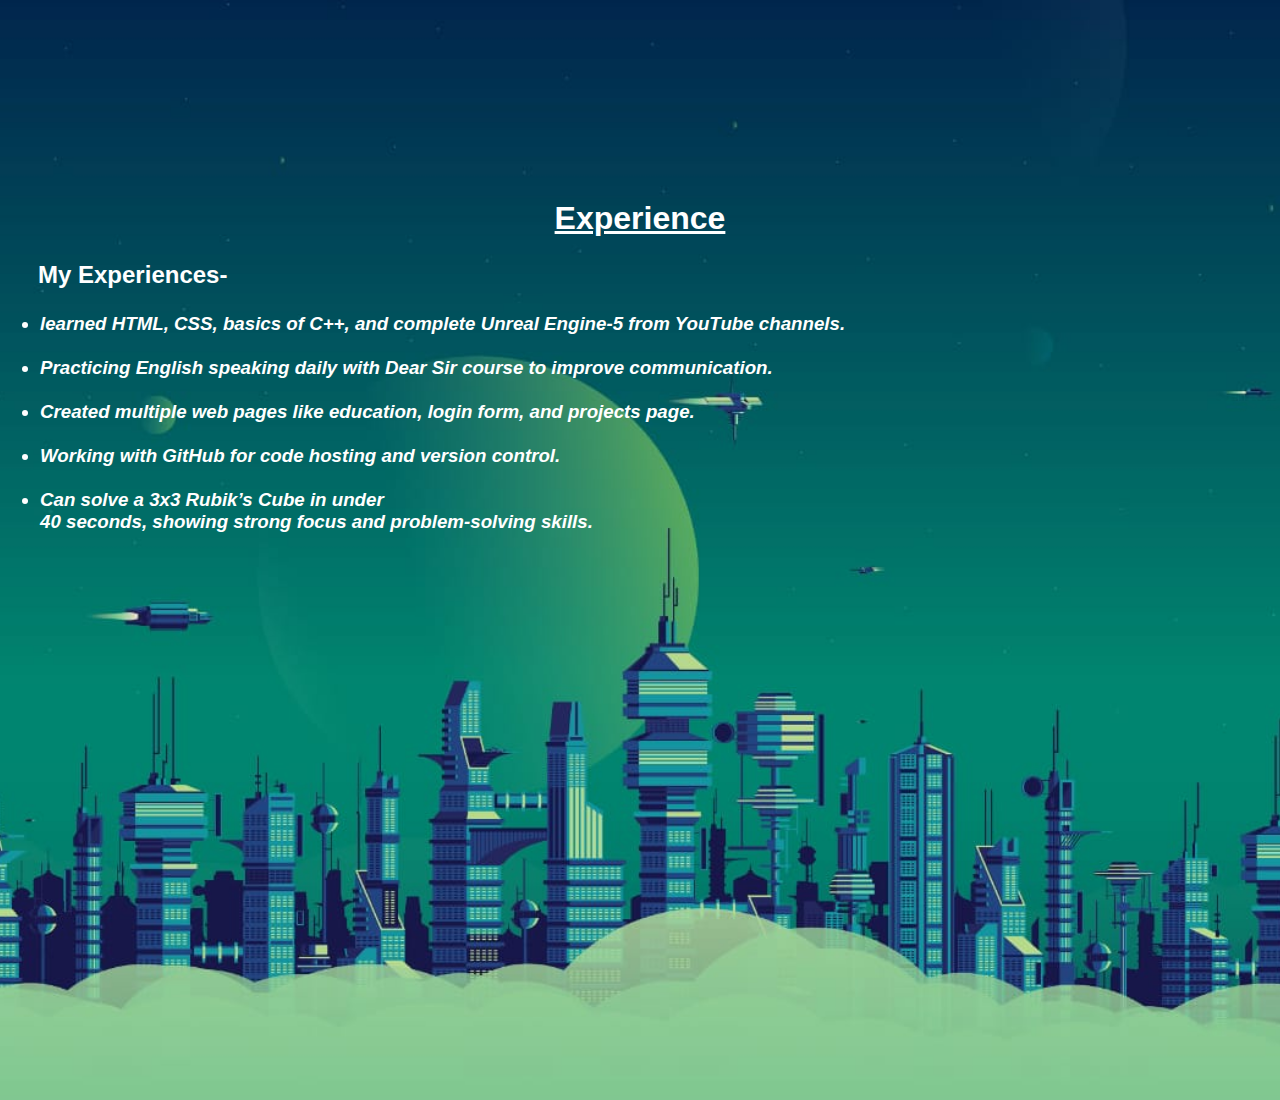
<file: experience.html>
<!DOCTYPE html>
<html lang="en">
  <head>
    <meta charset="UTF-8" />
    <meta http-equiv="X-UA-Compatible" content="IE=edge" />
    <meta name="viewport" content="width=device-width, initial-scale=1.0" />
    <title>Experience</title>
    <style>
      body {
        margin: 0;
        padding: 0;
        background-image: url("WhatsApp Image 2025-05-31 at 22.47.56_411f1a41.jpg");
        background-size: cover;
        background-repeat: no-repeat;
        background-position: center;
        min-height: 100vh;
        color: white;
        font-family: Arial, sans-serif;
        margin-top: 200px;
      }
    </style>
  </head>
  <body>
    <header>
      <h1 style="text-align: center"><u>Experience</u></h1>
      <h2>
        <p style="margin-left: 38px">My Experiences-</p>
      </h2>
    </header>
    <main>
      <i>
        <h3>
          <ul>
            <li>learned HTML, CSS, basics of C++, and complete Unreal Engine-5 from YouTube channels.</li>
            <br />
            <li>Practicing English speaking daily with Dear Sir course to improve communication.</li>
            <br />
            <li>
             Created multiple web pages like education, login form, and projects page.</li>
            <br />
            <li>
              Working with GitHub for code hosting and version control.
            </li>
            <br />
            <li>
              Can solve a 3x3 Rubik’s Cube in under <br>40 seconds, showing strong focus and problem-solving skills.
            </li>
          </ul>
        </h3>
      </i>
    </main>
  </body>
</html>
</file>
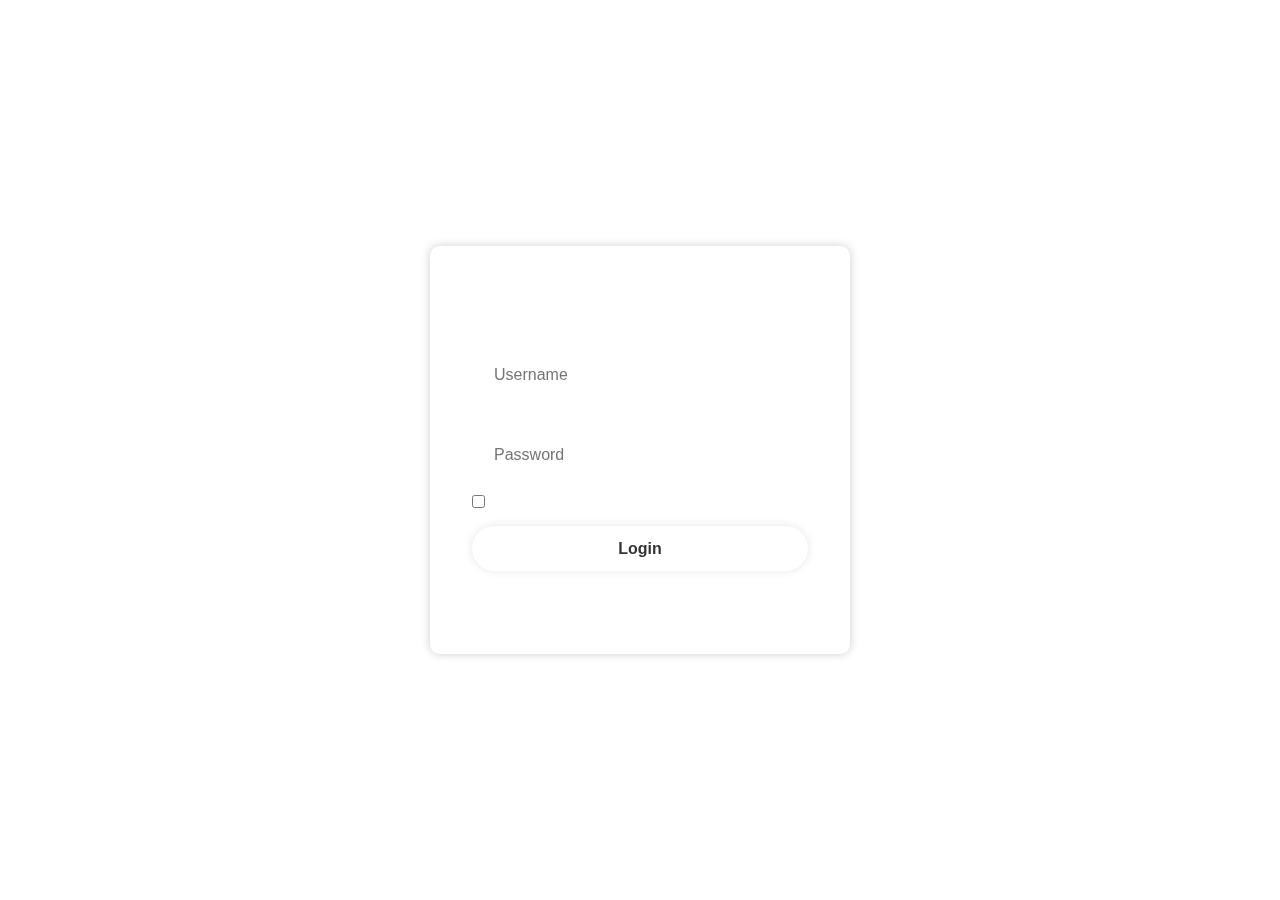
<file: login_form.html>
<!DOCTYPE html>
<html lang="en">
  <head>
    <meta charset="UTF-8" />
    <meta http-equiv="X-UA-Compatible" content="IE=edge" />
    <meta name="viewport" content="width=device-width, initial-scale=1.0" />
    <title>Login Form</title>
    <link rel="stylesheet" href="style_loginForm.css" />
    <link
      href="https://cdn.boxicons.com/fonts/basic/boxicons.min.css"
      rel="stylesheet"
    />
  </head>
  <body>
    <div class="header">
      <form action="">
        <h1>Login</h1>
        <div class="Input-box">
          <input type="text" placeholder="Username" required />
          <i class="bx bx-user"></i>
        </div>
        <div class="Input-box">
          <input type="password" placeholder="Password" required />
          <i class="bx bx-lock-keyhole"></i>
        </div>

        <div class="remember-forgot">
          <label> <input type="checkbox" />Remember me </label>
          <a href="#">Forgot Password?</a>
        </div>

        <button type="submit" class="button">Login</button>

        <div class="register-link">
          <p>Don't have an account? <a href="#">Register</a></p>
        </div>
      </form>
    </div>
  </body>
</html>
</file>
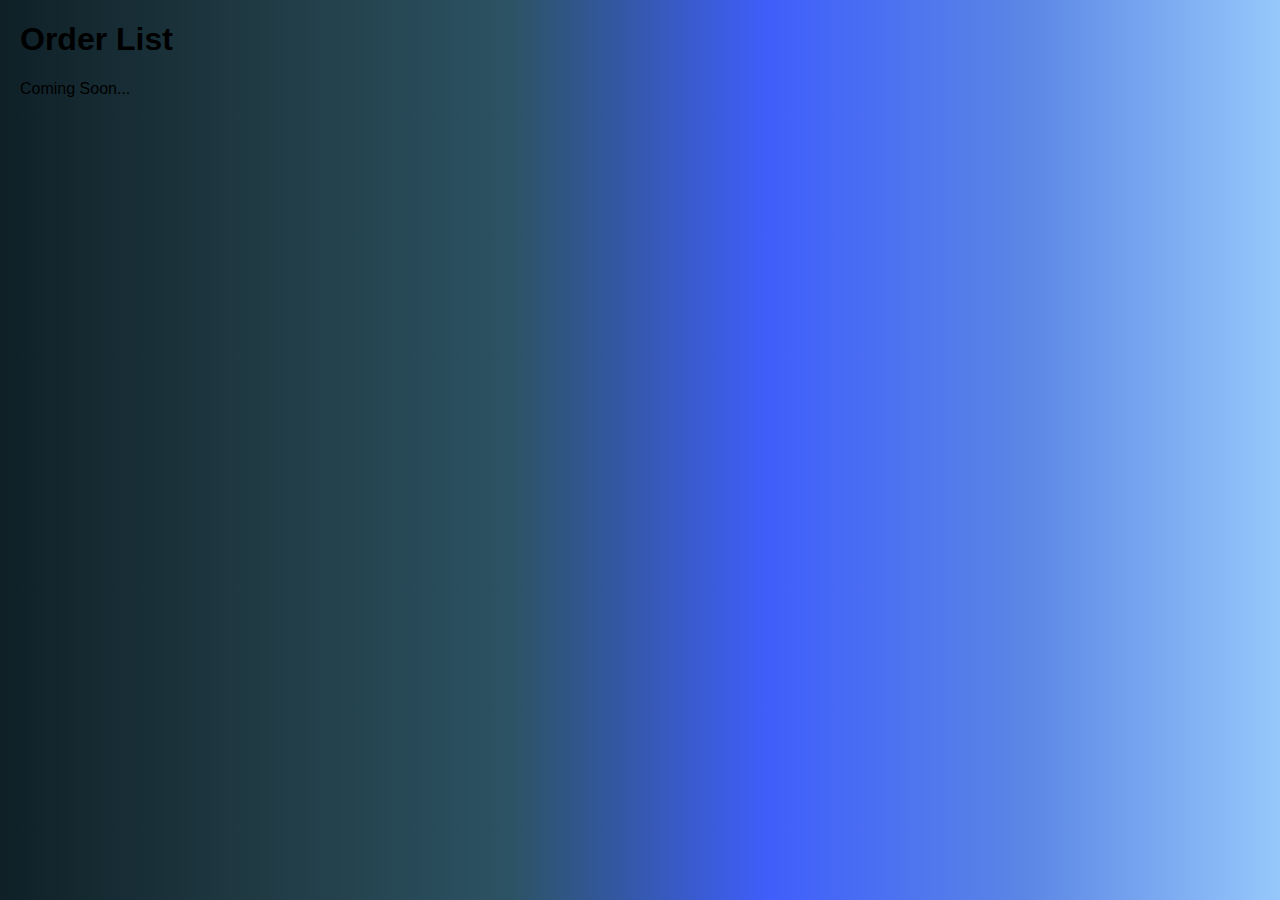
<file: order_list.html>
<!DOCTYPE html>
<html lang="en">
<head>
  <meta charset="UTF-8">
  <meta name="viewport" content="width=device-width, initial-scale=1.0">
  <title>Order Your Food</title>
  <style>
    /* CSS yahin likh sakte ho */
    body {
      font-family: Arial, sans-serif;
      margin: 20px;
      background: linear-gradient(to right, #0f2027, #203a43, #2c5364, #3f5efb, #5b86e5, #96c8fb);
    }
  </style>
</head>
<body>
  <h1>Order List</h1>
  <p>Coming Soon...</p>
</body>
</html>
</file>
<file: style_loginForm.css>
@import url("https://fonts.googleapis.com/css2?family=Poppins:wght@400;500&display=swap");

* {
  margin: 0;
  padding: 0;
  box-sizing: border-box;
  font-family: sans-serif;
}

body {
  display: flex;
  justify-content: center;
  align-items: center;
  min-height: 100vh;
  background: url("https://i.etsystatic.com/18836924/r/il/bf1796/4522244578/il_fullxfull.4522244578_8n3r.jpg");
   background-repeat: no-repeat;
  background-size: cover;
  background-position: center;
}

@media (max-width: 600px) {
  .header {
    border: none;
    backdrop-filter: none;
  }
}

.header {
  width: 420px;
  background-color: transparent;
  color: #fff;
  border-radius: 10px;
  padding: 30px 40px;
  border:2px solid rgba(255,255,255,.2);
  backdrop-filter: blur(20px);
  box-shadow:0 0 10px rgba(0,0,0,.2);

}

.header h1 {
  font-size: 36px;
  text-align: center;
}

.header .Input-box {
  position: relative;
  width: 100%;
  height: 50px;
  margin: 30px 0;
}

.Input-box input {
  width: 100%;
  height: 100%;
  background: transparent;
  border: none;
  outline: none;
  border: 2px solid rgba(255, 255, 255, 0.2);
  border-radius: 40px;
  font-size: 16px;
  color: #fff;
  padding: 20px 45px 20px 20px;
}

.Input-box i {
  position: absolute;
  right: 20px;
  top: 30%;
  transform: translate(-50%);
  font-size: 20px;
}
.header .remember-forgot {
  display: flex;
  justify-content: space-between;
  font-size: 14.5px;
  margin: -15px 0 15px;
}

.remember-forgot label input {
  accent-color: #fff;
  margin-right: 3px;
}

.remember-forgot a {
  color: #fff;
  text-decoration: none;
}

.remember-forgot a:hover {
  text-decoration: underline;
}

.header .button {
  width: 100%;
  height: 45px;
  background: #fff;
  border: none;
  outline: none;
  border-radius: 40px;
  box-shadow: 0 0 10px rgba(0, 0, 0, 0.1);
  cursor: pointer;
  font-size: 16px;
  color: #333;
  font-weight: 600;
}

.header .register-link {
  font-size: 14.5px;
  text-align: center;
  margin: 20px 0 15px;
}

.register-link p a {
  color: #fff;
  text-decoration: none;
  font-weight: 600;
}

.register-link p a:hover {
  text-decoration: underline;
}
</file>
